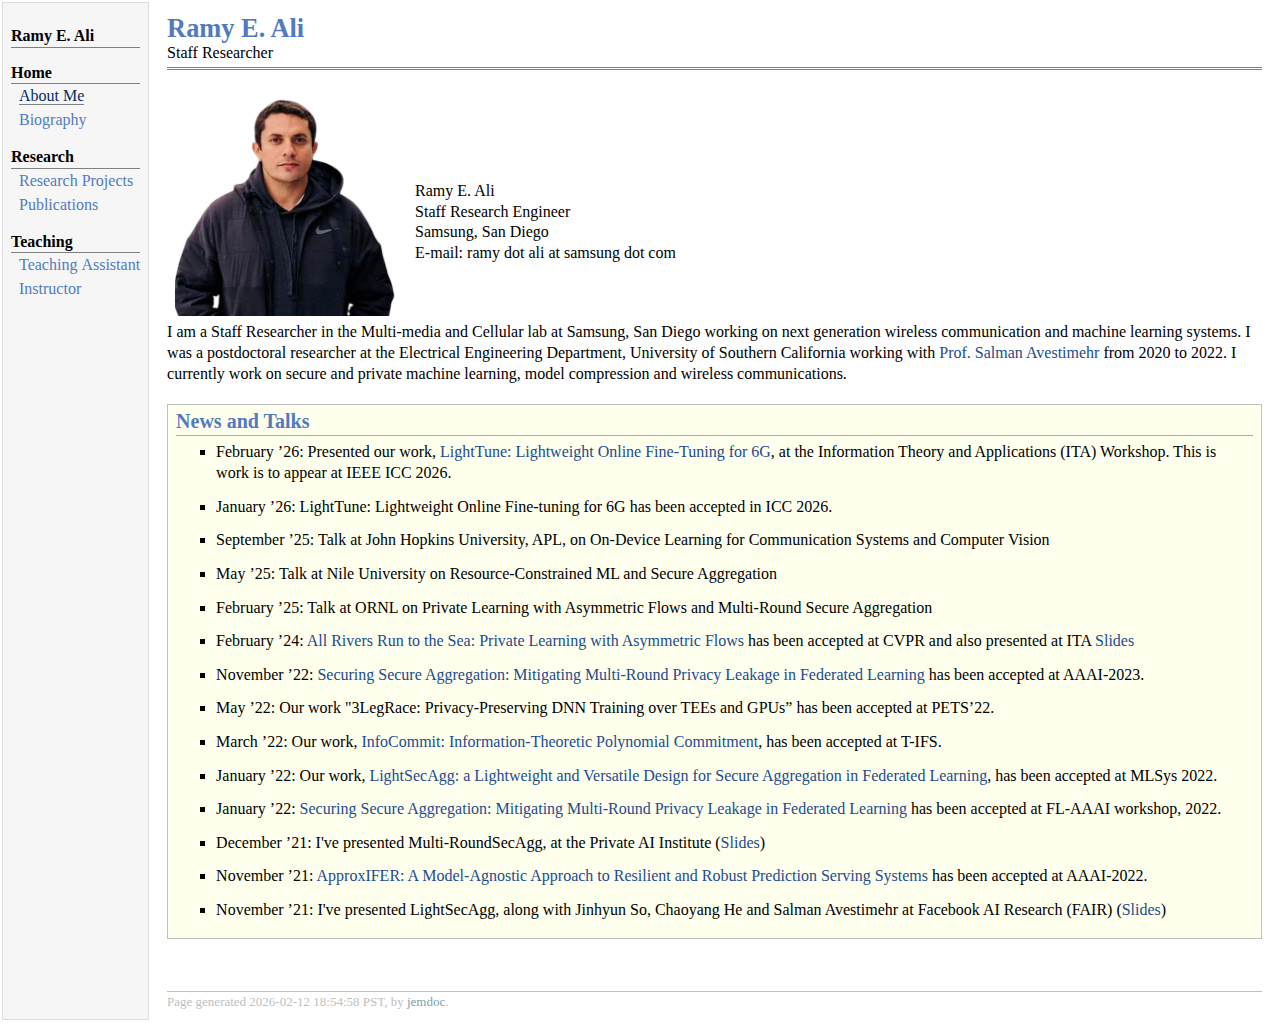
<file: index.html>
<!DOCTYPE html PUBLIC "-//W3C//DTD XHTML 1.1//EN"
  "http://www.w3.org/TR/xhtml11/DTD/xhtml11.dtd">
<html xmlns="http://www.w3.org/1999/xhtml" xml:lang="en">
<head>
<meta name="generator" content="jemdoc, see http://jemdoc.jaboc.net/" />
<meta http-equiv="Content-Type" content="text/html;charset=utf-8" />
<link rel="stylesheet" href="jemdoc.css" type="text/css" />
<title>Ramy E. Ali</title>
</head>
<body>
<table summary="Table for page layout." id="tlayout">
<tr valign="top">
<td id="layout-menu">
<div class="menu-category">Ramy E. Ali</div>
<div class="menu-category">Home</div>
<div class="menu-item"><a href="index.html" class="current">About&nbsp;Me</a></div>
<div class="menu-item"><a href="biography.html">Biography</a></div>
<div class="menu-category">Research</div>
<div class="menu-item"><a href="research.html">Research&nbsp;Projects</a></div>
<div class="menu-item"><a href="publications.html">Publications</a></div>
<div class="menu-category">Teaching</div>
<div class="menu-item"><a href="teaching.html">Teaching&nbsp;Assistant</a></div>
<div class="menu-item"><a href="instructor.html">Instructor</a></div>
</td>
<td id="layout-content">
<div id="toptitle">
<h1>Ramy E. Ali</h1>
<div id="subtitle">Staff Researcher</div>
</div>
<table class="imgtable"><tr><td>
<img src="home_photo.png" alt="alt text" width="220px" height="220px" />&nbsp;</td>
<td align="left"><p><br />
<br />
Ramy E. Ali <br />
Staff Research Engineer <br />
Samsung, San Diego <br />
E-mail: ramy dot ali at samsung dot com</p>
</td></tr></table>
<p>I am a Staff Researcher in the Multi-media and Cellular lab at Samsung, San Diego working on next generation wireless communication and machine learning systems. I was a postdoctoral researcher at the Electrical Engineering Department, University of Southern California working with <a href="https://www.avestimehr.com/">Prof. Salman Avestimehr</a> from 2020 to 2022. 
I currently work on secure and private machine learning, model compression and wireless communications.</p>
<div class="infoblock">
<div class="blockcontent">
<h2>News and Talks</h2>
<ul>
<li><p>February &rsquo;26: Presented our work, <a href="https://ramy-e-ali.github.io/LightTune-Ramy-ITA26.pdf">LightTune: Lightweight Online Fine-Tuning for 6G</a>, at the Information Theory and Applications (ITA) Workshop. This is work is to appear at IEEE ICC 2026.  </p>
</li>
</ul>
<ul>
<li><p>January &rsquo;26: LightTune: Lightweight Online Fine-tuning for 6G has been accepted in ICC 2026.</p>
</li>
</ul>
<ul>
<li><p>September &rsquo;25: Talk at John Hopkins University, APL, on On-Device Learning for Communication Systems and Computer Vision </p>
</li>
</ul>
<ul>
<li><p>May &rsquo;25: Talk at Nile University on Resource-Constrained ML and Secure Aggregation</p>
</li>
</ul>
<ul>
<li><p>February &rsquo;25: Talk at ORNL on Private Learning with Asymmetric Flows and Multi-Round Secure Aggregation</p>
</li>
</ul>
<ul>
<li><p>February &rsquo;24: <a href="https://arxiv.org/pdf/2312.05264.pdf">All Rivers Run to the Sea: Private Learning with Asymmetric Flows</a> has been accepted at CVPR and also presented at ITA <a href="https://ramy-e-ali.github.io/Delta.pdf">Slides</a></p>
</li>
</ul>
<ul>
<li><p>November &rsquo;22: <a href="https://arxiv.org/pdf/2106.03328.pdf">Securing Secure Aggregation: Mitigating Multi-Round Privacy Leakage in Federated Learning</a> has been accepted at AAAI-2023. </p>
</li>
</ul>
<ul>
<li><p>May &rsquo;22: Our work "3LegRace: Privacy-Preserving DNN Training over TEEs and GPUs” has been accepted at PETS&rsquo;22.</p>
</li>
</ul>
<ul>
<li><p>March &rsquo;22: Our work, <a href="https://arxiv.org/pdf/2002.00559.pdf">InfoCommit: Information-Theoretic Polynomial Commitment</a>, has been accepted at T-IFS.</p>
</li>
</ul>
<ul>
<li><p>January &rsquo;22: Our work, <a href="https://arxiv.org/pdf/2109.14236.pdf">LightSecAgg: a Lightweight and Versatile Design for Secure Aggregation in Federated Learning</a>, has been accepted at MLSys 2022.</p>
</li>
</ul>
<ul>
<li><p>January &rsquo;22: <a href="https://arxiv.org/pdf/2106.03328.pdf">Securing Secure Aggregation: Mitigating Multi-Round Privacy Leakage in Federated Learning</a> has been accepted at FL-AAAI workshop, 2022. </p>
</li>
</ul>
<ul>
<li><p>December &rsquo;21: I've presented Multi-RoundSecAgg, at the Private AI Institute (<a href="https://ramy-e-ali.github.io/Multi-RoundSecAgg.pdf">Slides</a>)</p>
</li>
</ul>
<ul>
<li><p>November &rsquo;21: <a href="https://arxiv.org/pdf/2109.09868.pdf">ApproxIFER: A Model-Agnostic Approach to
Resilient and Robust Prediction Serving Systems</a> has been accepted at AAAI-2022.</p>
</li>
</ul>
<ul>
<li><p>November &rsquo;21: I've presented LightSecAgg, along with Jinhyun So, Chaoyang He and Salman Avestimehr at Facebook AI Research (FAIR) (<a href="https://ramy-e-ali.github.io/LightSecAgg.pdf">Slides</a>)</p>
</li>
</ul>
</div></div>
<div id="footer">
<div id="footer-text">
Page generated 2026-02-12 18:54:58 PST, by <a href="http://jemdoc.jaboc.net/">jemdoc</a>.
</div>
</div>
</td>
</tr>
</table>
</body>
</html>
</file>
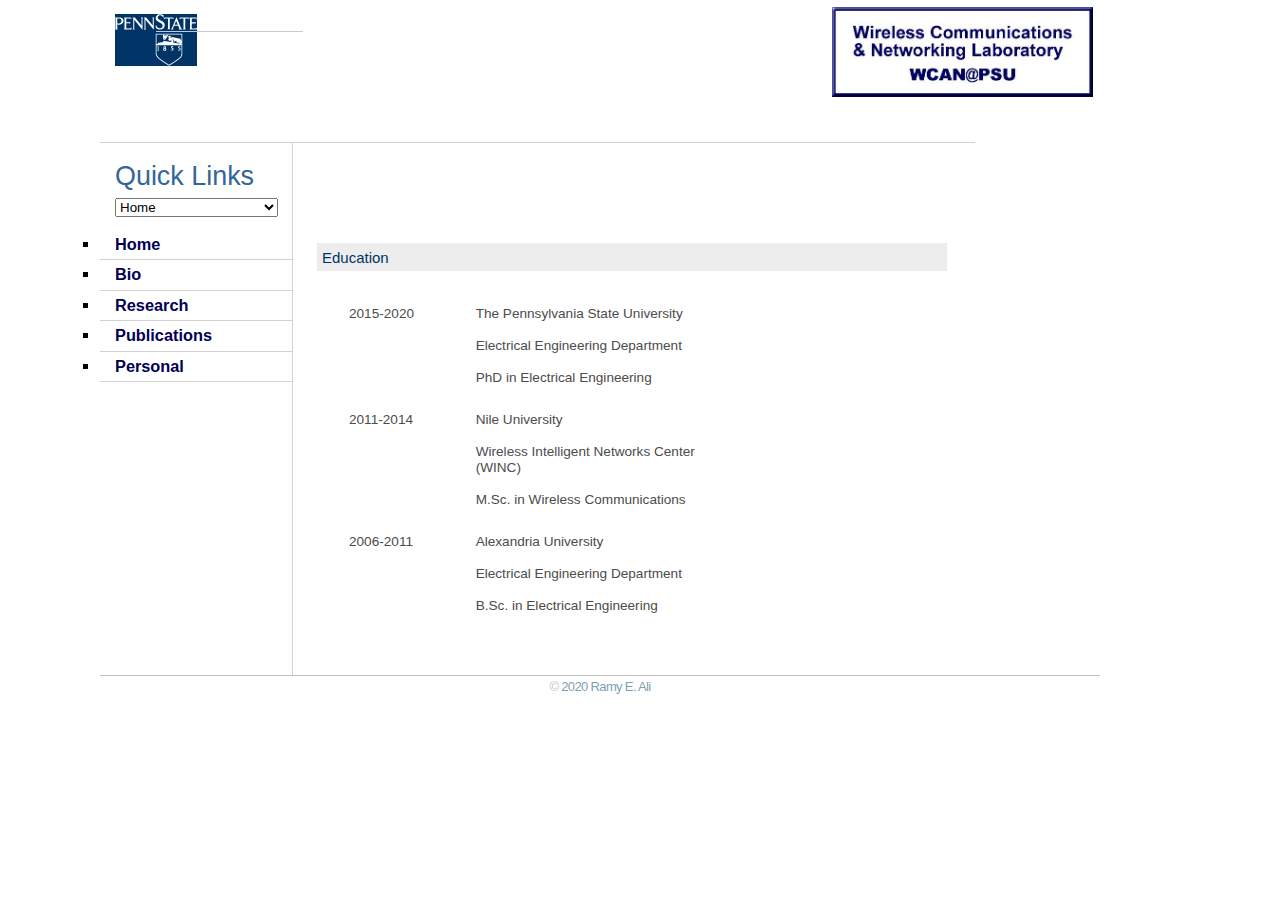
<file: bio.html>
<!DOCTYPE html PUBLIC "-//W3C//DTD XHTML 1.0 Transitional//EN" "http://www.w3.org/TR/xhtml1/DTD/xhtml1-transitional.dtd">
<html xmlns="http://www.w3.org/1999/xhtml">
<head>
<meta http-equiv="Content-Type" content="text/html; charset=iso-8859-1" />
<title>Ramy E. Ali</title>
<link href="styles/reset.css" rel="stylesheet" type="text/css" />
<link href="styles/generic.css" rel="stylesheet" type="text/css" />
<link href="styles/electrical.css" rel="stylesheet" type="text/css" />
<link rel="shortcut icon" href="http://www.psu.edu/images/psuicon.png" /> 

</head>

<body id="electrical" class="full">

<div id="wrap">


<!-- MASTHEAD STARTS HERE -->
<div id="masthead">

	<a href="http://www.psu.edu" target="_blank"><img id="logo" src="images/psu_logo.gif" width="82" height="52"
	alt="Penn State University"/></a>
	<div id="search2">
	<img src="images/wcan_logo.jpg" height="90px" style="padding:7px;" />
    	<div>
			<br class="clear" /> <!-- necesssary to force background color to bottom of div -->
		</div>
	</div> <!-- search -->
	
	<div id="department" class="tagline">
		<h1 class="prefixDepartment"></h1>
		<h1 class="whichDepartment1">Ramy E. Ali</h1>
		<a href="http://wcan.ee.psu.edu/"><p><span style="color:white">Penn State</span></p></a></div> <!-- department -->

	<br class="clear" />
	</div> <!-- masthead -->



<!-- CONTENT STARTS HERE -->
<div id="content">

	<!-- HORIZONTAL NAV BAR STARTS HERE -->
	<div id="primaryNavigation">
		<br class="clear" />  <!-- necessary to force background color to show -->
	</div> <!-- primaryNavigation -->

	<!-- BODY STARTS HERE -->
	<div id="body">
    
    		<!-- FIRST COLUMN STARTS HERE -->
		<div id="firstColumn">
			<div id="formNavigation">
				<h1>Quick Links</h1>
				<form name="AutoListBox">
					<select name="ListBoxURL" size="1" language="javascript" onchange="gotoLink(this.form);">
						<option value="index.html">Home</option>
						<option value="http://www.psu.edu">The Pennsylvania State University</option>
						<option value="http://www.ee.psu.edu">Penn State Electrical Engineering</option>
                        </select>
					<script language="JavaScript">
<!--
function gotoLink(form) {
   var OptionIndex=form.ListBoxURL.selectedIndex;
  parent.location = form.ListBoxURL.options[OptionIndex].value;}
//-->
</script>
			</form>
		</div> <!-- formNavigation -->
			<div id="secondaryNavigation">
				<ul> 
					<li><a href="index.html">Home</a></li>
					<li><a href="bio.html">Bio</a></li>
					<li><a href="research.html">Research</a></li>
					<li><a href="publications.html">Publications</a></li>					
					<li><a href="personal.html">Personal</a></li>
				</ul>
			</div> <!-- secondaryNavigation -->		
	</div> <!-- firstColumn -->

		<!-- SECOND COLUMN STARTS HERE -->
	<div id="wideColumn">

		<div id="blurb">
		<h1>Bio</h1>
			<br class="clear" />
		</div> 


		<div id="copy" style="padding:20px; width:630px">

		<h1>Education</h1>
		
		<div id="copy" style="padding:20px">
		<table width=60%>
					
   		<tr>
       	<td width="30%"><p>2015-2020</p></td>
      	<td width="70%" style="padding:5px">
		<p>The Pennsylvania State University</p>
		<p>Electrical Engineering Department</p>
		<p>PhD in Electrical Engineering </p>

		</td>
		</tr>
		
      	<tr>
		<td width="30%"><p>2011-2014</p></td>
      	<td width="70%" style="padding:5px">
		<p>Nile University</p>
		<p>Wireless Intelligent Networks Center (WINC)</p>
		<p>M.Sc. in Wireless Communications </p>
		</td>
     	</tr>
     	
     	<tr>
		<td width="30%"><p>2006-2011</p></td>
      	<td width="70%" style="padding:5px">
		<p>Alexandria University</p>
		<p>Electrical Engineering Department</p>
		<p>B.Sc. in Electrical Engineering </p>
		</td>
     	</tr>

		</table>
		</div>

	
				
		
		</div> <!-- copy -->
	</div> <!-- wideColumn -->

	</div> <!-- body -->

</div> <!-- content -->

<!-- FOOTER STARTS HERE -->
<div id="footer">
	<ul>
		<li>&copy; <a href="https://ramy-e-ali.github.io/" target="_blank">2020 Ramy E. Ali</a></li>
	</ul>		
</div> <!-- footer -->

</div> <!-- wrap -->

</body>

</html>
</file>
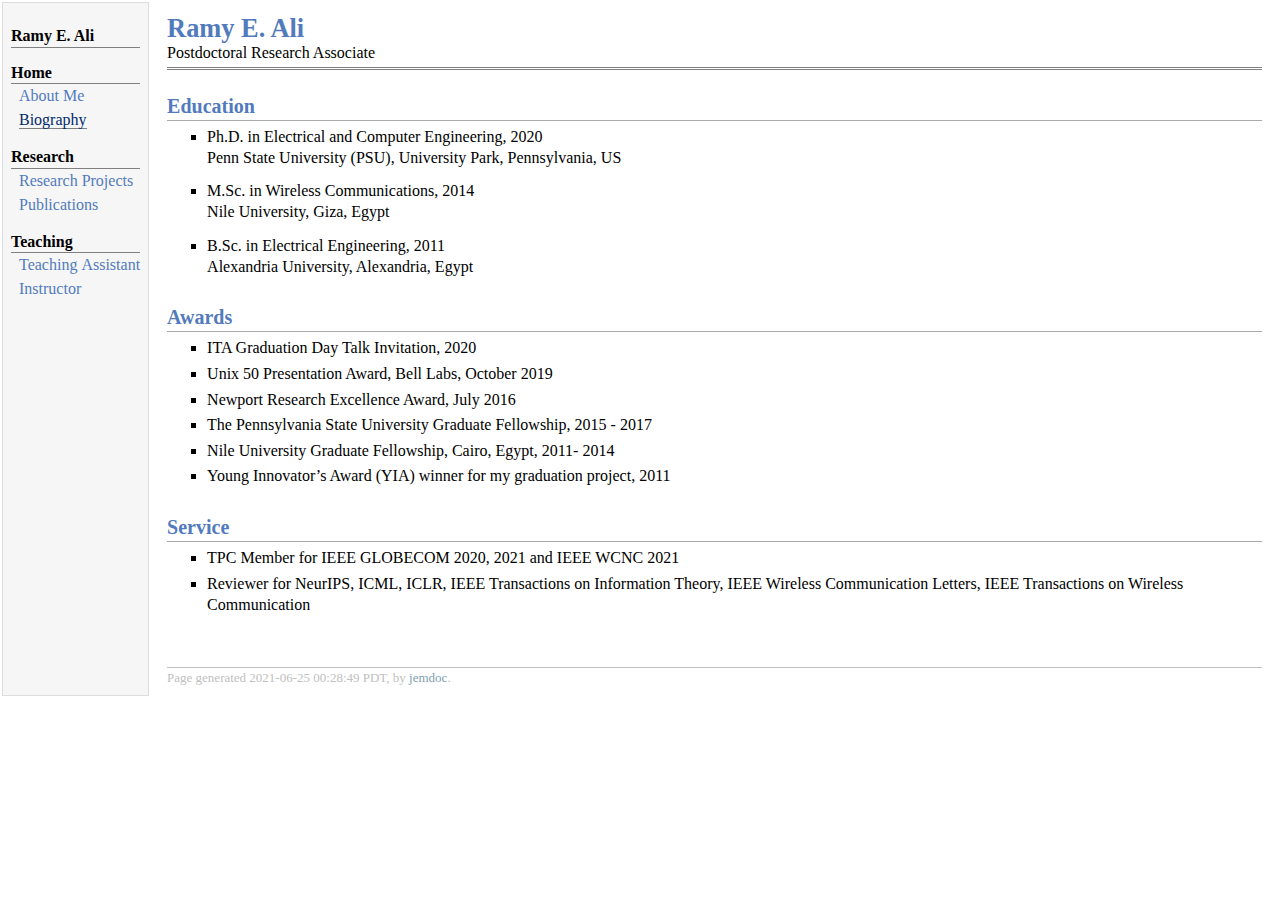
<file: biography.html>
<!DOCTYPE html PUBLIC "-//W3C//DTD XHTML 1.1//EN"
  "http://www.w3.org/TR/xhtml11/DTD/xhtml11.dtd">
<html xmlns="http://www.w3.org/1999/xhtml" xml:lang="en">
<head>
<meta name="generator" content="jemdoc, see http://jemdoc.jaboc.net/" />
<meta http-equiv="Content-Type" content="text/html;charset=utf-8" />
<link rel="stylesheet" href="jemdoc.css" type="text/css" />
<title>Ramy E. Ali</title>
</head>
<body>
<table summary="Table for page layout." id="tlayout">
<tr valign="top">
<td id="layout-menu">
<div class="menu-category">Ramy E. Ali</div>
<div class="menu-category">Home</div>
<div class="menu-item"><a href="index.html">About&nbsp;Me</a></div>
<div class="menu-item"><a href="biography.html" class="current">Biography</a></div>
<div class="menu-category">Research</div>
<div class="menu-item"><a href="research.html">Research&nbsp;Projects</a></div>
<div class="menu-item"><a href="publications.html">Publications</a></div>
<div class="menu-category">Teaching</div>
<div class="menu-item"><a href="teaching.html">Teaching&nbsp;Assistant</a></div>
<div class="menu-item"><a href="instructor.html">Instructor</a></div>
</td>
<td id="layout-content">
<div id="toptitle">
<h1>Ramy E. Ali</h1>
<div id="subtitle">Postdoctoral Research Associate</div>
</div>
<h2>Education</h2>
<ul>
<li><p>Ph.D. in Electrical and Computer Engineering, 2020 <br /> Penn State University (PSU), University Park, Pennsylvania, US</p>
</li>
</ul>
<ul>
<li><p>M.Sc. in Wireless Communications, 2014 <br /> Nile University, Giza, Egypt</p>
</li>
</ul>
<ul>
<li><p>B.Sc. in Electrical Engineering, 2011 <br /> Alexandria University, Alexandria, Egypt</p>
</li>
</ul>
<h2>Awards</h2>
<ul>
<li><p>ITA Graduation Day Talk Invitation, 2020</p>
</li>
<li><p>Unix 50 Presentation Award, Bell Labs, October 2019 </p>
</li>
<li><p>Newport Research Excellence Award, July 2016</p>
</li>
<li><p>The Pennsylvania State University Graduate Fellowship, 2015 - 2017</p>
</li>
<li><p>Nile University Graduate Fellowship, Cairo, Egypt, 2011- 2014</p>
</li>
<li><p>Young Innovator’s Award (YIA) winner for my graduation project, 2011</p>
</li>
</ul>
<h2>Service</h2>
<ul>
<li><p>TPC Member for IEEE GLOBECOM 2020, 2021 and IEEE WCNC 2021</p>
</li>
<li><p>Reviewer for NeurIPS, ICML, ICLR, IEEE Transactions on Information Theory, IEEE Wireless Communication Letters, IEEE Transactions on Wireless Communication</p>
</li>
</ul>
<div id="footer">
<div id="footer-text">
Page generated 2021-06-25 00:28:49 PDT, by <a href="http://jemdoc.jaboc.net/">jemdoc</a>.
</div>
</div>
</td>
</tr>
</table>
</body>
</html>
</file>
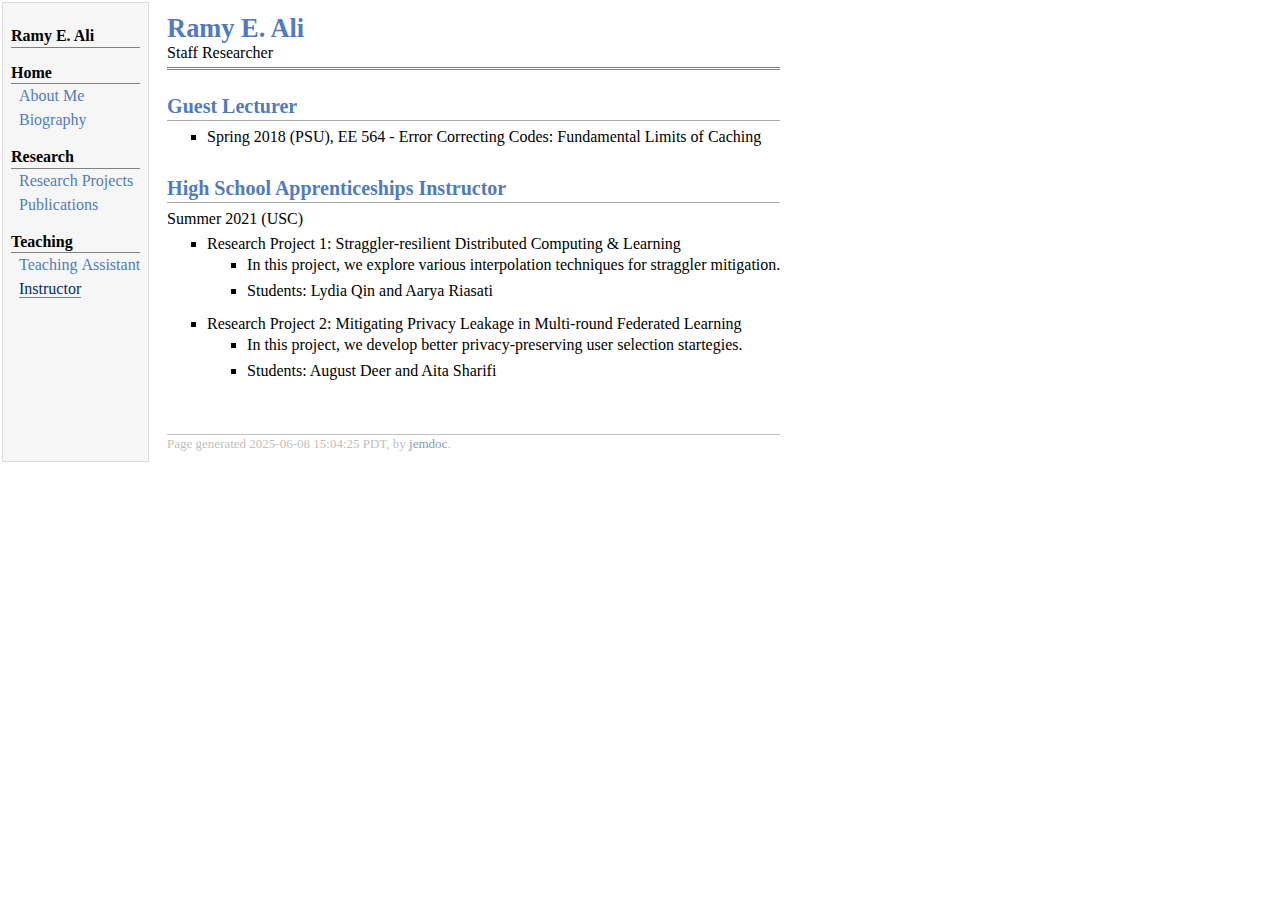
<file: instructor.html>
<!DOCTYPE html PUBLIC "-//W3C//DTD XHTML 1.1//EN"
  "http://www.w3.org/TR/xhtml11/DTD/xhtml11.dtd">
<html xmlns="http://www.w3.org/1999/xhtml" xml:lang="en">
<head>
<meta name="generator" content="jemdoc, see http://jemdoc.jaboc.net/" />
<meta http-equiv="Content-Type" content="text/html;charset=utf-8" />
<link rel="stylesheet" href="jemdoc.css" type="text/css" />
<title>Ramy E. Ali</title>
</head>
<body>
<table summary="Table for page layout." id="tlayout">
<tr valign="top">
<td id="layout-menu">
<div class="menu-category">Ramy E. Ali</div>
<div class="menu-category">Home</div>
<div class="menu-item"><a href="index.html">About&nbsp;Me</a></div>
<div class="menu-item"><a href="biography.html">Biography</a></div>
<div class="menu-category">Research</div>
<div class="menu-item"><a href="research.html">Research&nbsp;Projects</a></div>
<div class="menu-item"><a href="publications.html">Publications</a></div>
<div class="menu-category">Teaching</div>
<div class="menu-item"><a href="teaching.html">Teaching&nbsp;Assistant</a></div>
<div class="menu-item"><a href="instructor.html" class="current">Instructor</a></div>
</td>
<td id="layout-content">
<div id="toptitle">
<h1>Ramy E. Ali</h1>
<div id="subtitle">Staff Researcher </div>
</div>
<h2>Guest Lecturer</h2>
<ul>
<li><p>Spring 2018 (PSU), EE 564 - Error Correcting Codes: Fundamental Limits of Caching</p>
</li>
</ul>
<h2>High School Apprenticeships Instructor</h2>
<p>Summer 2021 (USC)</p>
<ul>
<li><p>Research Project 1: Straggler-resilient Distributed Computing &amp; Learning <br /></p>
<ul>
<li><p>In this project, we explore various interpolation techniques for straggler mitigation. </p>
</li>
<li><p>Students: Lydia Qin and Aarya Riasati</p>
</li></ul>
</li>
<li><p>Research Project 2: Mitigating Privacy Leakage in Multi-round Federated Learning</p>
<ul>
<li><p>In this project, we develop better privacy-preserving user selection startegies. </p>
</li>
<li><p>Students: August Deer and  Aita Sharifi </p>
</li>
</ul>

</li>
</ul>
<div id="footer">
<div id="footer-text">
Page generated 2025-06-08 15:04:25 PDT, by <a href="http://jemdoc.jaboc.net/">jemdoc</a>.
</div>
</div>
</td>
</tr>
</table>
</body>
</html>
</file>
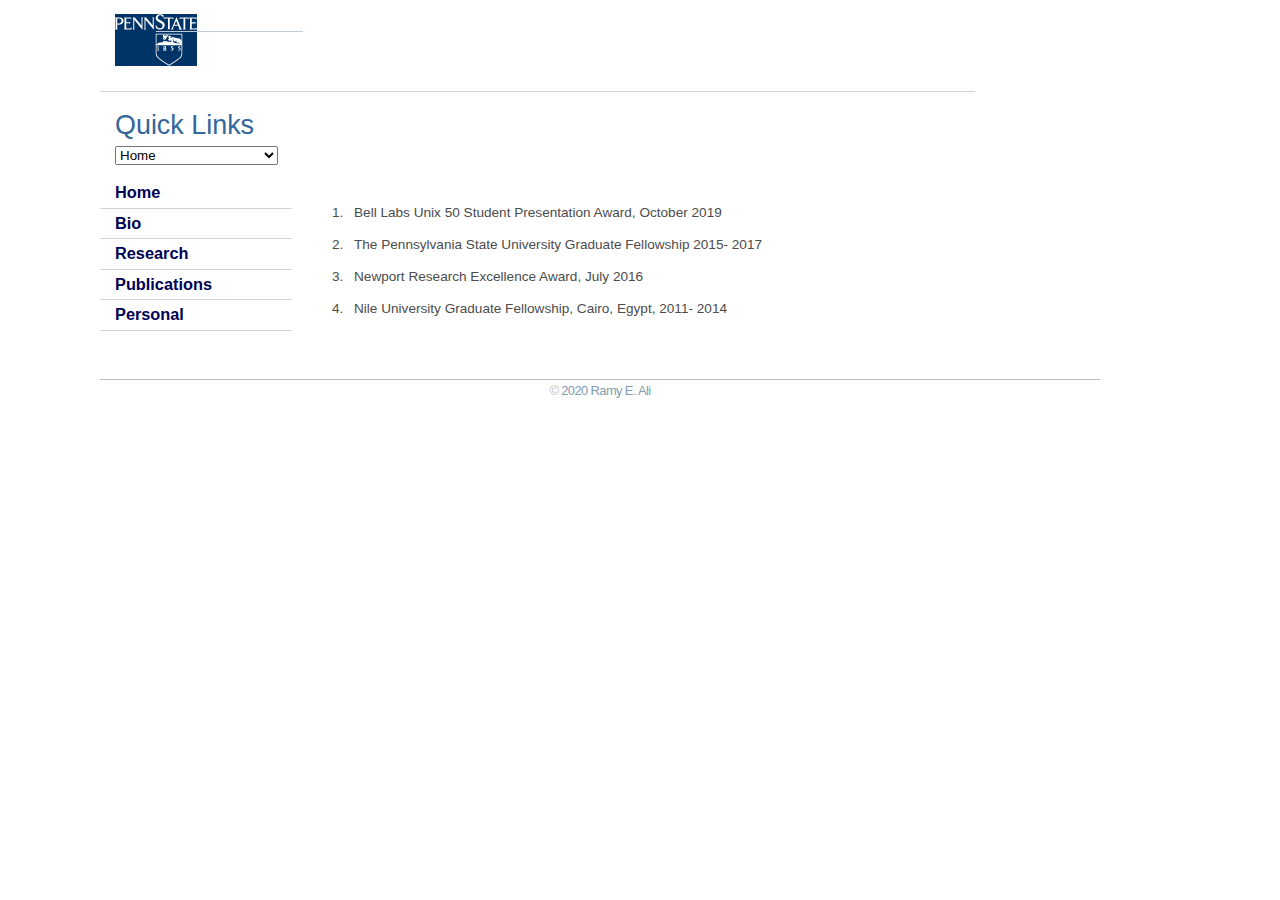
<file: personal.html>
<!DOCTYPE html PUBLIC "-//W3C//DTD XHTML 1.0 Transitional//EN" "http://www.w3.org/TR/xhtml1/DTD/xhtml1-transitional.dtd">
<html xmlns="http://www.w3.org/1999/xhtml">
<head>
<meta http-equiv="Content-Type" content="text/html; charset=iso-8859-1" />
<title>Ramy E. Ali</title>
<link href="styles/reset.css" rel="stylesheet" type="text/css" />
<link href="styles/generic.css" rel="stylesheet" type="text/css" />
<link href="styles/electrical.css" rel="stylesheet" type="text/css" />
<link rel="shortcut icon" href="http://www.psu.edu/images/psuicon.png" /> 

</head>

<script type="text/javascript">

  var _gaq = _gaq || [];
  _gaq.push(['_setAccount', 'UA-29007850-1']);
  _gaq.push(['_trackPageview']);

  (function() {
    var ga = document.createElement('script'); ga.type = 'text/javascript'; ga.async = true;
    ga.src = ('https:' == document.location.protocol ? 'https://ssl' : 'http://www') + '.google-analytics.com/ga.js';
    var s = document.getElementsByTagName('script')[0]; s.parentNode.insertBefore(ga, s);
  })();

</script>

<body id="electrical" class="full">

<div id="wrap">


<!-- MASTHEAD STARTS HERE -->
<div id="masthead">

	<a href="http://www.psu.edu" target="_blank"><img id="logo" src="images/psu_logo.gif" width="82" height="52"
	alt="Penn State University"/></a>
	<div id="search2">
    	<div>
			<br class="clear" /> <!-- necesssary to force background color to bottom of div -->
		</div>
	</div> <!-- search -->
	
	<div id="department" class="tagline">
		<h1 class="prefixDepartment"></h1>
		<h1 class="whichDepartment1">Ramy E. Ali</h1>

	<br class="clear" />
	</div> <!-- masthead -->



<!-- CONTENT STARTS HERE -->
<div id="content">

	<!-- HORIZONTAL NAV BAR STARTS HERE -->
	<div id="primaryNavigation">
		<br class="clear" />  <!-- necessary to force background color to show -->
	</div> <!-- primaryNavigation -->

	<!-- BODY STARTS HERE -->
	<div id="body">
    
    		<!-- FIRST COLUMN STARTS HERE -->
		<div id="firstColumn">
			<div id="formNavigation">
				<h1>Quick Links</h1>
				<form name="AutoListBox">
					<select name="ListBoxURL" size="1" language="javascript" onchange="gotoLink(this.form);">
						<option value="index.html">Home</option>
						<option value="http://www.psu.edu">The Pennsylvania State University</option>
						<option value="http://www.ee.psu.edu">Penn State Electrical Engineering</option>
                        </select>
					<script language="JavaScript">
<!--
function gotoLink(form) {
   var OptionIndex=form.ListBoxURL.selectedIndex;
  parent.location = form.ListBoxURL.options[OptionIndex].value;}
//-->
</script>
			</form>
		</div> <!-- formNavigation -->
			<div id="secondaryNavigation">
				<ul> 
					<li><a href="index.html">Home</a></li>
					<li><a href="bio.html">Bio</a></li>
					<li><a href="research.html">Research</a></li>
					<li><a href="publications.html">Publications</a></li>					
					<li><a href="personal.html">Personal</a></li>
				</ul>
			</div> <!-- secondaryNavigation -->		
	</div> <!-- firstColumn -->

		<!-- SECOND COLUMN STARTS HERE -->
	<div id="wideColumn">

		<div id="blurb">
		<h1>Personal</h1>
		</div>
		
		<div id="copy" style="padding:20px; width:630px">
  Awards		
  <ol> <!-- Means Ordered List -->

  <li> <!-- Means List Item -->
   <p> Bell Labs Unix 50 Student Presentation Award, October 2019
  </li>
  
  <li> <!-- Means List Item -->
   <p> The Pennsylvania State University Graduate Fellowship 2015- 2017

  </li>
  
  <li> <!-- Means List Item -->
   <p> Newport Research Excellence Award, July 2016
  </li>
  
  <li> <!-- Means List Item -->
   <p> Nile University Graduate Fellowship, Cairo, Egypt, 2011- 2014
  </li>
  
 
  </ol>

		
		</div>
		
	</div> <!-- wideColumn -->

	</div> <!-- body -->

</div> <!-- content -->

<!-- FOOTER STARTS HERE -->
<div id="footer">
	<ul>
		<li>&copy; <a href="https://ramy-e-ali.github.io/" target="_blank">2020 Ramy E. Ali</a></li>
	</ul>		
</div> <!-- footer -->

</div> <!-- wrap -->

</body>

</html>
</file>
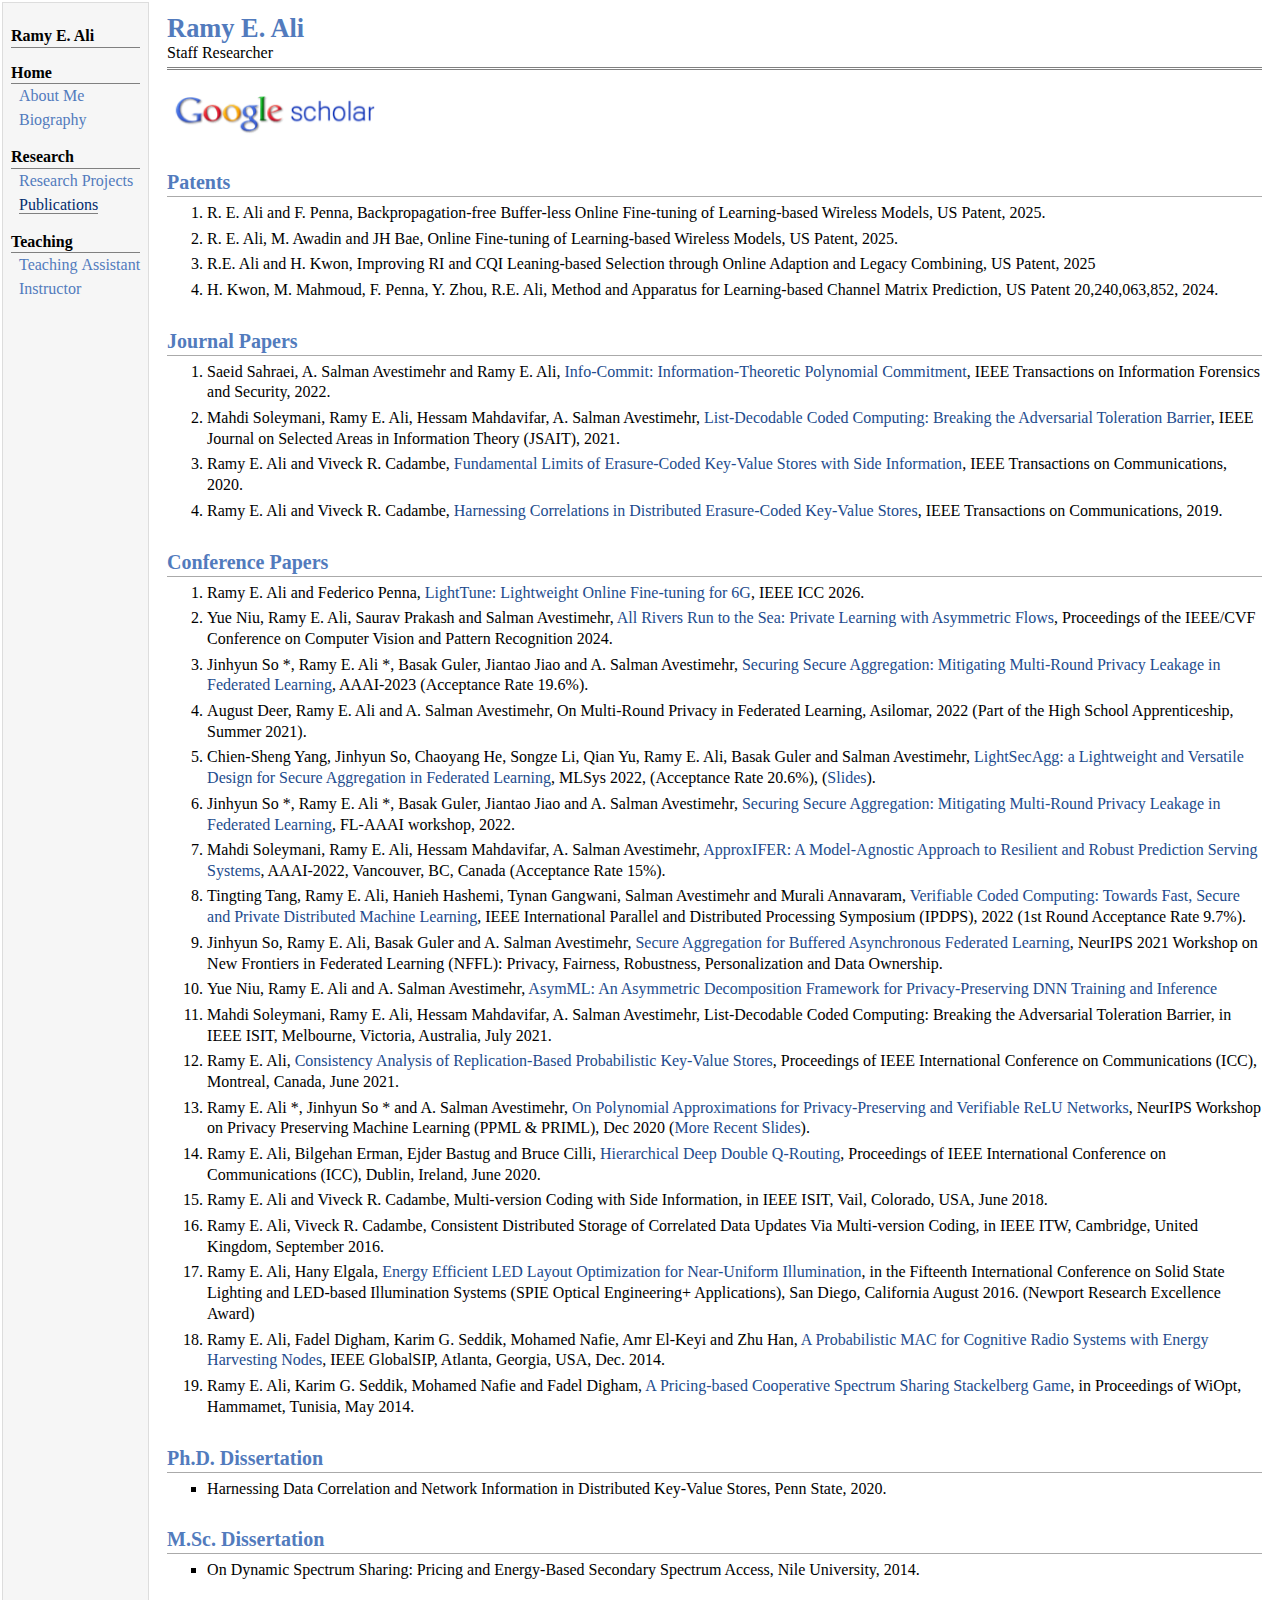
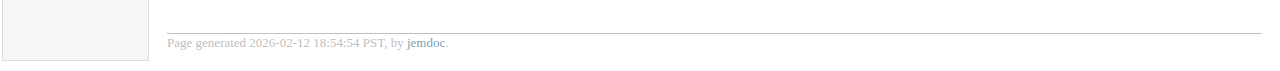
<file: publications.html>
<!DOCTYPE html PUBLIC "-//W3C//DTD XHTML 1.1//EN"
  "http://www.w3.org/TR/xhtml11/DTD/xhtml11.dtd">
<html xmlns="http://www.w3.org/1999/xhtml" xml:lang="en">
<head>
<meta name="generator" content="jemdoc, see http://jemdoc.jaboc.net/" />
<meta http-equiv="Content-Type" content="text/html;charset=utf-8" />
<link rel="stylesheet" href="jemdoc.css" type="text/css" />
<title>Ramy E. Ali</title>
</head>
<body>
<table summary="Table for page layout." id="tlayout">
<tr valign="top">
<td id="layout-menu">
<div class="menu-category">Ramy E. Ali</div>
<div class="menu-category">Home</div>
<div class="menu-item"><a href="index.html">About&nbsp;Me</a></div>
<div class="menu-item"><a href="biography.html">Biography</a></div>
<div class="menu-category">Research</div>
<div class="menu-item"><a href="research.html">Research&nbsp;Projects</a></div>
<div class="menu-item"><a href="publications.html" class="current">Publications</a></div>
<div class="menu-category">Teaching</div>
<div class="menu-item"><a href="teaching.html">Teaching&nbsp;Assistant</a></div>
<div class="menu-item"><a href="instructor.html">Instructor</a></div>
</td>
<td id="layout-content">
<div id="toptitle">
<h1>Ramy E. Ali</h1>
<div id="subtitle">Staff Researcher </div>
</div>
<table class="imgtable"><tr><td>
<a href="https://scholar.google.com/citations?user=FLJ86DwAAAAJ&amp;hl=en"><img src="google-scholar.png" alt="alt text" width="200px" height="40px" /></a>&nbsp;</td>
<td align="left"></td></tr></table>
<h2>Patents</h2>
<ol>
<li><p>R. E. Ali and F. Penna,  Backpropagation-free Buffer-less Online Fine-tuning of Learning-based Wireless Models, US Patent, 2025.</p>
</li>
<li><p>R. E. Ali, M. Awadin and JH Bae, Online Fine-tuning of Learning-based Wireless Models, US Patent, 2025. </p>
</li>
<li><p>R.E. Ali and H. Kwon, Improving RI and CQI Leaning-based Selection through Online Adaption and Legacy Combining, US Patent, 2025</p>
</li>
<li><p>H. Kwon, M. Mahmoud, F. Penna, Y. Zhou, R.E. Ali, Method and Apparatus for Learning-based Channel Matrix Prediction, US Patent 20,240,063,852, 2024.</p>
</li>
</ol>
<h2>Journal Papers</h2>
<ol>
<li><p>Saeid Sahraei, A. Salman Avestimehr and Ramy E. Ali, <a href="https://arxiv.org/pdf/2002.00559.pdf">Info-Commit: Information-Theoretic Polynomial Commitment</a>,
IEEE Transactions on Information Forensics and Security, 2022.</p>
</li>
<li><p>Mahdi Soleymani, Ramy E. Ali, Hessam Mahdavifar, A. Salman Avestimehr, <a href="https://arxiv.org/pdf/2101.11653.pdf">List-Decodable Coded Computing: Breaking the Adversarial Toleration Barrier</a>,
IEEE Journal on Selected Areas in Information Theory (JSAIT), 2021.</p>
</li>
<li><p>Ramy E. Ali and Viveck R. Cadambe, <a href="https://ieeexplore.ieee.org/abstract/document/9039569">Fundamental Limits of Erasure-Coded Key-Value Stores with Side Information</a>, IEEE Transactions on Communications, 2020.</p>
</li>
<li><p>Ramy E. Ali and Viveck R. Cadambe, <a href="https://ieeexplore.ieee.org/document/8737969">Harnessing Correlations in Distributed Erasure-Coded Key-Value Stores</a>, IEEE Transactions on Communications, 2019.</p>
</li>
</ol>
<h2>Conference Papers</h2>
<ol>
<li><p>Ramy E. Ali and Federico Penna, <a href="https://ramy-e-ali.github.io/LightTune-Ramy-ITA26.pdf">LightTune: Lightweight Online Fine-tuning for 6G</a>, IEEE ICC 2026.  </p>
</li>
<li><p>Yue Niu, Ramy E. Ali, Saurav Prakash and Salman Avestimehr, <a href="https://arxiv.org/pdf/2312.05264.pdf">All Rivers Run to the Sea: Private Learning with Asymmetric Flows</a>, Proceedings of the IEEE/CVF Conference on Computer Vision and Pattern Recognition 2024. </p>
</li>
<li><p>Jinhyun So *, Ramy E. Ali *, Basak Guler, Jiantao Jiao and A. Salman Avestimehr, <a href="https://arxiv.org/pdf/2106.03328.pdf">Securing Secure Aggregation: Mitigating Multi-Round Privacy Leakage in Federated Learning</a>, AAAI-2023 (Acceptance Rate 19.6%). </p>
</li>
<li><p>August Deer, Ramy E. Ali and A. Salman Avestimehr, On Multi-Round Privacy in Federated Learning, Asilomar, 2022 (Part of the High School Apprenticeship, Summer 2021). </p>
</li>
<li><p>Chien-Sheng Yang, Jinhyun So, Chaoyang He, Songze Li, Qian Yu, Ramy E. Ali, Basak Guler
and Salman Avestimehr, <a href="https://arxiv.org/pdf/2109.14236.pdf">LightSecAgg: a Lightweight and Versatile Design for Secure Aggregation in Federated Learning</a>, MLSys 2022, (Acceptance Rate 20.6%), (<a href="https://ramy-e-ali.github.io/LightSecAgg.pdf">Slides</a>). </p>
</li>
<li><p>Jinhyun So *, Ramy E. Ali *, Basak Guler, Jiantao Jiao and A. Salman Avestimehr, <a href="https://arxiv.org/pdf/2106.03328.pdf">Securing Secure Aggregation: Mitigating Multi-Round Privacy Leakage in Federated Learning</a>, FL-AAAI workshop, 2022. </p>
</li>
<li><p>Mahdi Soleymani, Ramy E. Ali, Hessam Mahdavifar, A. Salman Avestimehr, <a href="https://arxiv.org/pdf/2109.09868.pdf">ApproxIFER: A Model-Agnostic Approach to
Resilient and Robust Prediction Serving Systems</a>, AAAI-2022, Vancouver, BC, Canada (Acceptance Rate 15%).</p>
</li>
<li><p>Tingting Tang, Ramy E. Ali, Hanieh Hashemi, Tynan Gangwani, Salman Avestimehr and Murali Annavaram,
<a href="https://arxiv.org/pdf/2107.12958.pdf">Verifiable Coded Computing: Towards Fast, Secure and Private Distributed Machine Learning</a>,  IEEE International Parallel and Distributed Processing Symposium (IPDPS), 2022 (1st Round Acceptance Rate 9.7%).</p>
</li>
<li><p>Jinhyun So, Ramy E. Ali, Basak Guler and A. Salman Avestimehr, <a href="https://arxiv.org/pdf/2110.02177.pdf">Secure Aggregation for Buffered Asynchronous
Federated Learning</a>, NeurIPS 2021 Workshop on New Frontiers in Federated Learning (NFFL):
Privacy, Fairness, Robustness, Personalization and Data Ownership. </p>
</li>
<li><p>Yue Niu, Ramy E. Ali and A. Salman Avestimehr, <a href="https://arxiv.org/pdf/2110.01229.pdf">AsymML: An Asymmetric Decomposition Framework for Privacy-Preserving
DNN Training and Inference</a></p>
</li>
<li><p>Mahdi Soleymani, Ramy E. Ali, Hessam Mahdavifar, A. Salman Avestimehr, List-Decodable Coded Computing: Breaking the Adversarial Toleration Barrier, in IEEE ISIT, Melbourne, Victoria, Australia, July 2021.</p>
</li>
<li><p>Ramy E. Ali, <a href="https://arxiv.org/pdf/2002.06098.pdf">Consistency Analysis of Replication-Based Probabilistic Key-Value Stores</a>, Proceedings of IEEE International Conference on Communications (ICC), Montreal, Canada, June 2021.</p>
</li>
<li><p>Ramy E. Ali *, Jinhyun So * and A. Salman Avestimehr, <a href="https://arxiv.org/pdf/2011.05530.pdf">On Polynomial Approximations for Privacy-Preserving and Verifiable ReLU Networks</a>, NeurIPS Workshop on Privacy Preserving Machine Learning (PPML &amp; PRIML), Dec 2020 (<a href="https://ramy-e-ali.github.io/PPML20.pdf">More Recent Slides</a>). </p>
</li>
<li><p>Ramy E. Ali, Bilgehan Erman, Ejder Bastug and Bruce Cilli, <a href="https://arxiv.org/pdf/1910.04041.pdf">Hierarchical Deep Double Q-Routing</a>, Proceedings of IEEE International Conference on Communications (ICC), Dublin, Ireland, June 2020.</p>
</li>
<li><p>Ramy E. Ali and Viveck R. Cadambe, Multi-version Coding with Side Information, in IEEE ISIT, Vail, Colorado, USA, June 2018.</p>
</li>
<li><p>Ramy E. Ali, Viveck R. Cadambe, Consistent Distributed Storage of Correlated Data Updates Via Multi-version Coding, in IEEE ITW, Cambridge, United Kingdom, September 2016.</p>
</li>
<li><p>Ramy E. Ali, Hany Elgala, <a href="https://www.spiedigitallibrary.org/conference-proceedings-of-spie/9954/995406/Energy-efficient-LED-layout-optimization-for-near-uniform-illumination/10.1117/12.2235262.pdf?casa_token=IFg6QsrQlA4AAAAA:0P5eAB8PtX1IxIKFOw2o2TOBZZqu5xU6Pju47PYavotDX5gOAlqv9kFUltbSZUVglh-x905xcg">Energy Efficient LED Layout Optimization for Near-Uniform Illumination</a>, in the Fifteenth International Conference on Solid State Lighting and LED-based Illumination Systems (SPIE Optical Engineering+ Applications), San Diego, California August 2016. (Newport Research Excellence Award)</p>
</li>
<li><p>Ramy E. Ali, Fadel Digham, Karim G. Seddik, Mohamed Nafie, Amr El-Keyi and Zhu Han, <a href="https://arxiv.org/pdf/1408.2779.pdf">A Probabilistic MAC for Cognitive Radio Systems with Energy Harvesting Nodes</a>, IEEE GlobalSIP, Atlanta, Georgia, USA, Dec. 2014.</p>
</li>
<li><p>Ramy E. Ali, Karim G. Seddik, Mohamed Nafie and Fadel Digham, <a href="https://arxiv.org/pdf/1312.5555.pdf">A Pricing-based Cooperative Spectrum Sharing Stackelberg Game</a>, in Proceedings of WiOpt, Hammamet, Tunisia, May 2014.</p>
</li>
</ol>
<h2>Ph.D. Dissertation</h2>
<ul>
<li><p>Harnessing Data Correlation and Network Information in Distributed Key-Value Stores, Penn State, 2020.</p>
</li>
</ul>
<h2>M.Sc. Dissertation</h2>
<ul>
<li><p>On Dynamic Spectrum Sharing: Pricing and Energy-Based Secondary Spectrum Access, Nile University, 2014.</p>
</li>
</ul>
<div id="footer">
<div id="footer-text">
Page generated 2026-02-12 18:54:54 PST, by <a href="http://jemdoc.jaboc.net/">jemdoc</a>.
</div>
</div>
</td>
</tr>
</table>
</body>
</html>
</file>
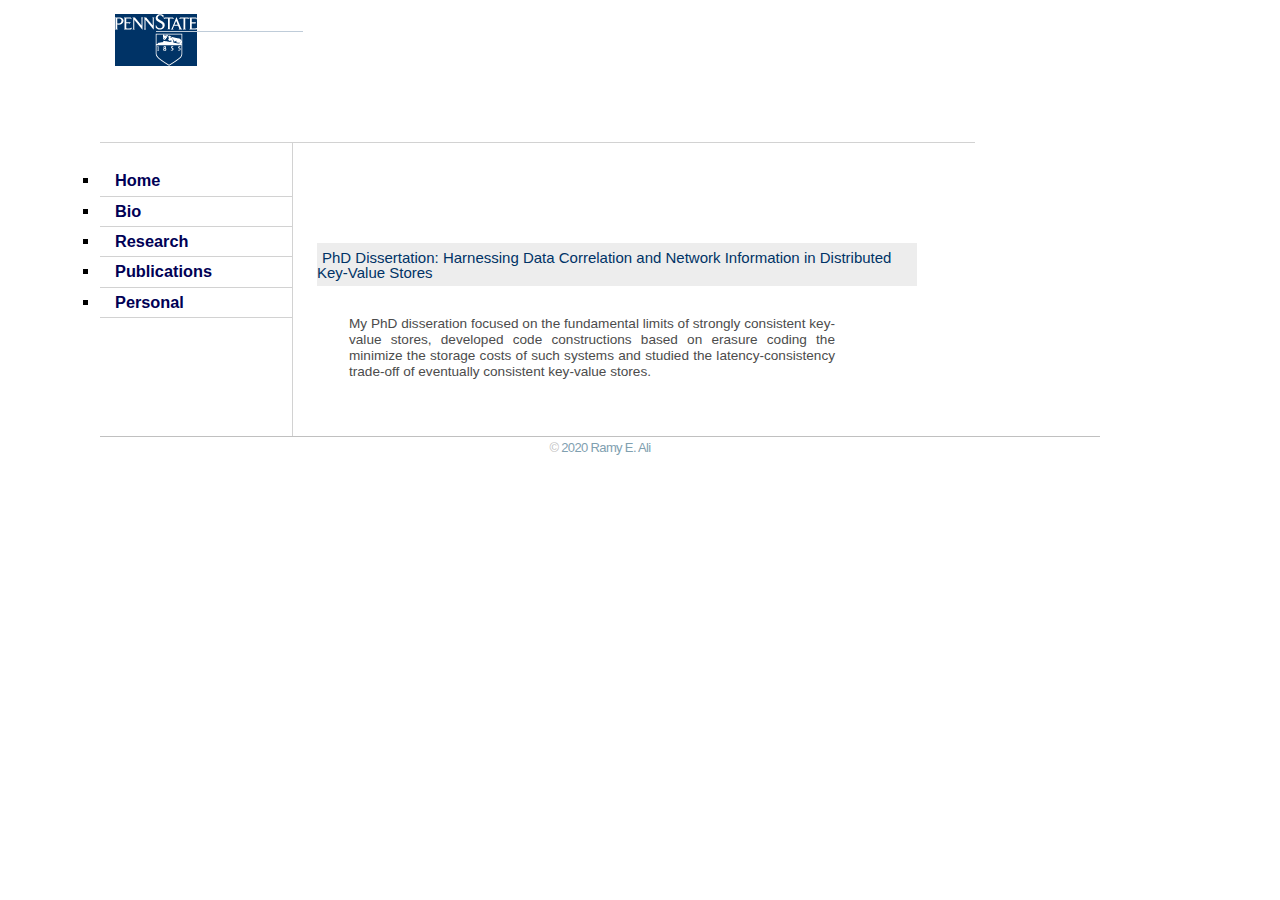
<file: research.html>
<!DOCTYPE html PUBLIC "-//W3C//DTD XHTML 1.0 Transitional//EN" "http://www.w3.org/TR/xhtml1/DTD/xhtml1-transitional.dtd">
<html xmlns="http://www.w3.org/1999/xhtml">
<head>
<meta http-equiv="Content-Type" content="text/html; charset=iso-8859-1" />
<title>Ramy E. Ali</title>
<link href="styles/reset.css" rel="stylesheet" type="text/css" />
<link href="styles/generic.css" rel="stylesheet" type="text/css" />
<link href="styles/electrical.css" rel="stylesheet" type="text/css" />
<link rel="shortcut icon" href="http://www.psu.edu/images/psuicon.png" /> 

</head>

<body id="electrical" class="full">

<div id="wrap">


<!-- MASTHEAD STARTS HERE -->
<div id="masthead">

	<a href="http://www.psu.edu" target="_blank"><img id="logo" src="images/psu_logo.gif" width="82" height="52"
	alt="Penn State University"/></a>
	<div id="search2">
    	<div>
			<br class="clear" /> <!-- necesssary to force background color to bottom of div -->
		</div>
	</div> <!-- search -->
	
	<div id="department" class="tagline">
		<h1 class="prefixDepartment"></h1>
		<h1 class="whichDepartment1">Ramy E. Ali</h1>
		<p><span style="color:white">Penn State</span></p></a></div> <!-- department -->

	<br class="clear" />
	</div> <!-- masthead -->



<!-- CONTENT STARTS HERE -->
<div id="content">

	<!-- HORIZONTAL NAV BAR STARTS HERE -->
	<div id="primaryNavigation">
		<br class="clear" />  <!-- necessary to force background color to show -->
	</div> <!-- primaryNavigation -->

	<!-- BODY STARTS HERE -->
	<div id="body">
    
    		<!-- FIRST COLUMN STARTS HERE -->
		<div id="firstColumn">
			
			<div id="secondaryNavigation">
				<ul> 
					<li><a href="index.html">Home</a></li>
					<li><a href="bio.html">Bio</a></li>
					<li><a href="research.html">Research</a></li>
					<li><a href="publications.html">Publications</a></li>					
					<li><a href="personal.html">Personal</a></li>
				</ul>
			</div> <!-- secondaryNavigation -->		
	</div> <!-- firstColumn -->

		<!-- SECOND COLUMN STARTS HERE -->
	<div id="wideColumn">

		<div id="blurb">
		<h1>Research Interests</h1>
			<br class="clear" />
		</div> 


		<div id="copy" style="padding:20px; width:600px">

			
		<h1>PhD Dissertation: Harnessing Data Correlation and Network Information in Distributed Key-Value Stores</h1>

		<div id="copy" style="padding:20px; width:500px">
		

		<p align="justify"> My PhD disseration focused on the fundamental limits of strongly consistent key-value stores, developed code
		constructions based on erasure coding the minimize the storage costs of such systems and studied the latency-consistency trade-off of eventually consistent 
		key-value stores.  </p>

		</div>
			
		</div> <!-- copy -->
	</div> <!-- wideColumn -->

	</div> <!-- body -->

</div> <!-- content -->

<!-- FOOTER STARTS HERE -->
<div id="footer">
	<ul>
		<li>&copy; <a href="https://ramy-e-ali.github.io/" target="_blank">2020 Ramy E. Ali</a></li>
	</ul>		
</div> <!-- footer -->

</div> <!-- wrap -->

</body>

</html>
</file>
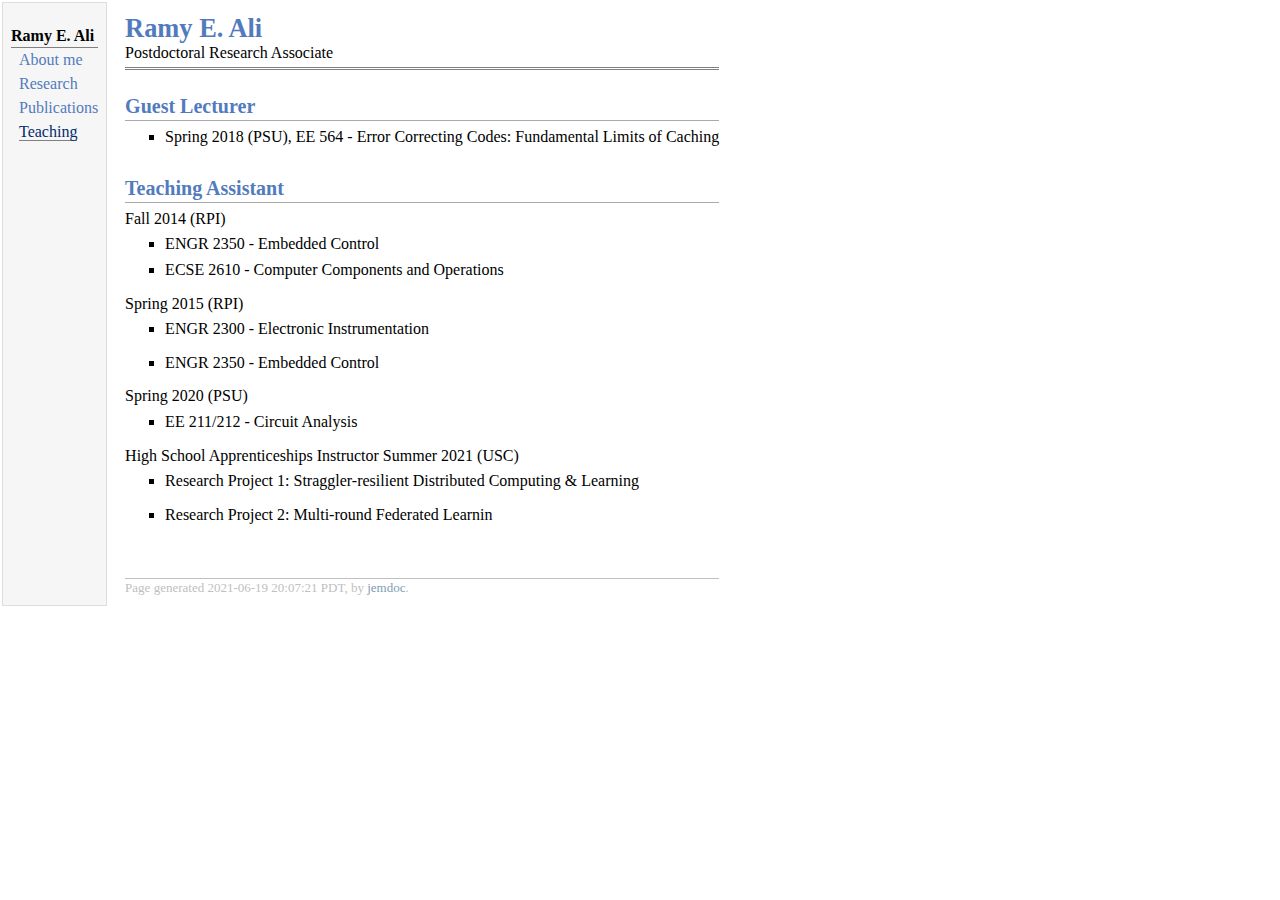
<file: teaching.html>
<!DOCTYPE html PUBLIC "-//W3C//DTD XHTML 1.1//EN"
  "http://www.w3.org/TR/xhtml11/DTD/xhtml11.dtd">
<html xmlns="http://www.w3.org/1999/xhtml" xml:lang="en">
<head>
<meta name="generator" content="jemdoc, see http://jemdoc.jaboc.net/" />
<meta http-equiv="Content-Type" content="text/html;charset=utf-8" />
<link rel="stylesheet" href="jemdoc.css" type="text/css" />
<title>Ramy E. Ali</title>
</head>
<body>
<table summary="Table for page layout." id="tlayout">
<tr valign="top">
<td id="layout-menu">
<div class="menu-category">Ramy E. Ali</div>
<div class="menu-item"><a href="index.html">About&nbsp;me</a></div>
<div class="menu-item"><a href="research.html">Research</a></div>
<div class="menu-item"><a href="publications.html">Publications</a></div>
<div class="menu-item"><a href="teaching.html" class="current">Teaching</a></div>
</td>
<td id="layout-content">
<div id="toptitle">
<h1>Ramy E. Ali</h1>
<div id="subtitle">Postdoctoral Research Associate</div>
</div>
<h2>Guest Lecturer</h2>
<ul>
<li><p>Spring 2018 (PSU), EE 564 - Error Correcting Codes: Fundamental Limits of Caching</p>
</li>
</ul>
<h2>Teaching Assistant</h2>
<p>Fall 2014 (RPI)</p>
<ul>
<li><p>ENGR 2350 - Embedded Control</p>
</li>
<li><p>ECSE 2610 - Computer Components and Operations</p>
</li>
</ul>
<p>Spring 2015 (RPI)</p>
<ul>
<li><p>ENGR 2300 - Electronic Instrumentation</p>
</li>
</ul>
<ul>
<li><p>ENGR 2350 - Embedded Control</p>
</li>
</ul>
<p>Spring 2020 (PSU)</p>
<ul>
<li><p>EE 211/212 - Circuit Analysis</p>
</li>
</ul>
<p>High School Apprenticeships Instructor
Summer 2021 (USC)</p>
<ul>
<li><p>Research Project 1: Straggler-resilient Distributed Computing &amp; Learning</p>
</li>
</ul>
<ul>
<li><p>Research Project 2: Multi-round Federated Learnin</p>
</li>
</ul>
<div id="footer">
<div id="footer-text">
Page generated 2021-06-19 20:07:21 PDT, by <a href="http://jemdoc.jaboc.net/">jemdoc</a>.
</div>
</div>
</td>
</tr>
</table>
</body>
</html>
</file>
<file: jemdoc.css>
/* Default css file for jemdoc. */

table#tlayout {
    border: none;
    border-collapse: separate;
    background: white;
}

body {
	background: white;
	font-family: Georgia, serif;
	padding-bottom: 8px;
	margin: 0;
}

#layout-menu {
	background: #f6f6f6;
	border: 1px solid #dddddd;
	padding-top: 0.5em;
	padding-left: 8px;
	padding-right: 8px;
	font-size: 1.0em;
	width: auto;
	white-space: nowrap;
    text-align: left;
    vertical-align: top;
}

#layout-menu td {
	background: #f4f4f4;
    vertical-align: top;
}

#layout-content {
	padding-top: 0.0em;
	padding-left: 1.0em;
	padding-right: 1.0em;
    border: none;
    background: white;
    text-align: left;
    vertical-align: top;
}

#layout-menu a {
	line-height: 1.5em;
	margin-left: 0.5em;
}

tt {
    background: #ffffdd;
}

pre, tt {
	font-size: 90%;
	font-family: monaco, monospace;
}

a, a > tt {
	color: #224b8d;
	text-decoration: none;
}

a:hover {
	border-bottom: 1px gray dotted;
}

#layout-menu a.current:link, #layout-menu a.current:visited {
	color: #022b6d;
	border-bottom: 1px gray solid;
}
#layout-menu a:link, #layout-menu a:visited, #layout-menu a:hover {
	color: #527bbd;
	text-decoration: none;
}
#layout-menu a:hover {
	text-decoration: none;
}

div.menu-category {
	border-bottom: 1px solid gray;
	margin-top: 0.8em;
	padding-top: 0.2em;
	padding-bottom: 0.1em;
	font-weight: bold;
}

div.menu-item {
	padding-left: 16px;
	text-indent: -16px;
}

div#toptitle {
	padding-bottom: 0.2em;
	margin-bottom: 1.5em;
	border-bottom: 3px double gray;
}

/* Reduce space if we begin the page with a title. */
div#toptitle + h2, div#toptitle + h3 {
	margin-top: -0.7em;
}

div#subtitle {
	margin-top: 0.0em;
	margin-bottom: 0.0em;
	padding-top: 0em;
	padding-bottom: 0.1em;
}

em {
	font-style: italic;
}

strong {
	font-weight: bold;
}


h1, h2, h3 {
	color: #527bbd;
	margin-top: 0.7em;
	margin-bottom: 0.3em;
	padding-bottom: 0.2em;
	line-height: 1.0;
	padding-top: 0.5em;
	border-bottom: 1px solid #aaaaaa;
}

h1 {
	font-size: 165%;
}

h2 {
	padding-top: 0.8em;
	font-size: 125%;
}

h2 + h3 {
    padding-top: 0.2em;
}

h3 {
	font-size: 110%;
	border-bottom: none;
}

p {
	margin-top: 0.0em;
	margin-bottom: 0.8em;
	padding: 0;
	line-height: 1.3;
}

pre {
	padding: 0;
	margin: 0;
}

div#footer {
	font-size: small;
	border-top: 1px solid #c0c0c0;
	padding-top: 0.1em;
	margin-top: 4.0em;
	color: #c0c0c0;
}

div#footer a {
	color: #80a0b0;
}

div#footer-text {
	float: left;
	padding-bottom: 8px;
}

ul, ol, dl {
	margin-top: 0.2em;
	padding-top: 0;
	margin-bottom: 0.8em;
}

dt {
	margin-top: 0.5em;
	margin-bottom: 0;
}

dl {
	margin-left: 20px;
}

dd {
	color: #222222;
}

dd > *:first-child {
	margin-top: 0;
}

ul {
	list-style-position: outside;
	list-style-type: square;
}

p + ul, p + ol {
	margin-top: -0.5em;
}

li ul, li ol {
	margin-top: -0.3em;
}

ol {
	list-style-position: outside;
	list-style-type: decimal;
}

li p, dd p {
	margin-bottom: 0.3em;
}


ol ol {
	list-style-type: lower-alpha;
}

ol ol ol {
	list-style-type: lower-roman;
}

p + div.codeblock {
	margin-top: -0.6em;
}

div.codeblock, div.infoblock {
	margin-right: 0%;
	margin-top: 1.2em;
	margin-bottom: 1.3em;
}

div.blocktitle {
	font-weight: bold;
	color: #cd7b62;
	margin-top: 1.2em;
	margin-bottom: 0.1em;
}

div.blockcontent {
	border: 1px solid silver;
	padding: 0.3em 0.5em;
}

div.infoblock > div.blockcontent {
	background: #ffffee;
}

div.blockcontent p + ul, div.blockcontent p + ol {
	margin-top: 0.4em;
}

div.infoblock p {
	margin-bottom: 0em;
}

div.infoblock li p, div.infoblock dd p {
	margin-bottom: 0.5em;
}

div.infoblock p + p {
	margin-top: 0.8em;
}

div.codeblock > div.blockcontent {
	background: #f6f6f6;
}

span.pycommand {
	color: #000070;
}

span.statement {
	color: #008800;
}
span.builtin {
	color: #000088;
}
span.special {
	color: #990000;
}
span.operator {
	color: #880000;
}
span.error {
	color: #aa0000;
}
span.comment, span.comment > *, span.string, span.string > * {
	color: #606060;
}

@media print {
	#layout-menu { display: none; }
}

#fwtitle {
	margin: 2px;
}

#fwtitle #toptitle {
	padding-left: 0.5em;
	margin-bottom: 0.5em;
}

#layout-content h1:first-child, #layout-content h2:first-child, #layout-content h3:first-child {
	margin-top: -0.7em;
}

div#toptitle h1, #layout-content div#toptitle h1 {
	margin-bottom: 0.0em;
	padding-bottom: 0.1em;
	padding-top: 0;
	margin-top: 0.5em;
	border-bottom: none;
}

img.eq {
	padding: 0;
	padding-left: 0.1em;
	padding-right: 0.1em;
	margin: 0;
}

img.eqwl {
	padding-left: 2em;
	padding-top: 0.6em;
	padding-bottom: 0.2em;
	margin: 0;
}

table {
    border: 2px solid black;
    border-collapse: collapse;
}

td {
    padding: 2px;
    padding-left: 0.5em;
    padding-right: 0.5em;
    text-align: center;
    border: 1px solid gray;
}

table + table {
    margin-top: 1em;
}

tr.heading {
    font-weight: bold;
    border-bottom: 2px solid black;
}

img {
    border: none;
}

table.imgtable, table.imgtable td {
    border: none;
    text-align: left;
}
</file>
<file: styles/generic.css>
body {
	font-family:Arial, Helvetica, sans-serif;
	font-size:85%;
	font-weight:normal;
	background-color:white ;
	padding-bottom: 8px;
	margin: 0;


	}


a {
	color:#336699; /* THIS SETS DEFAULT COLOR FOR LINKS */
	text-decoration:none;
	}
a:hover {
	text-decoration:underline;
	}
br.clear {
	clear:both;
	}
h2, h3 {
	color: #527bbd;
	margin-top: 0.7em;
	margin-bottom: 0.3em;
	padding-bottom: 0.2em;
	line-height: 1.0;
	padding-top: 0.5em;
	border-bottom: 1px solid #aaaaaa;
}

h1 {
	font-size: 165%;
}

h2 {
	padding-top: 0.8em;
	font-size: 125%;
}

h2 + h3 {
    padding-top: 0.2em;
}

h3 {
	font-size: 110%;
	border-bottom: none;
}

p {
	margin-top: 0.0em;
	margin-bottom: 0.8em;
	padding: 0;
	line-height: 1.3;
}
pre {
	padding: 0;
	margin: 0;
}

div#footer {
	font-size: small;
	border-top: 1px solid #c0c0c0;
	padding-top: 0.1em;
	margin-top: 4.0em;
	color: #c0c0c0;
}

div#footer a {
	color: #80a0b0;
}

div#footer-text {
	float: left;
	padding-bottom: 8px;
}

ul, ol, dl {
	margin-top: 0.2em;
	padding-top: 0;
	margin-bottom: 0.8em;
}

dt {
	margin-top: 0.5em;
	margin-bottom: 0;
}

dl {
	margin-left: 20px;
}

dd {
	color: #222222;
}

dd > *:first-child {
	margin-top: 0;
}

ul {
	list-style-position: outside;
	list-style-type: square;
}



p + ul, p + ol {
	margin-top: -0.5em;
}

li ul, li ol {
	margin-top: -0.3em;
}

ol {
	list-style-position: outside;
	list-style-type: decimal;
}

li p, dd p {
	margin-bottom: 0.3em;
}


ol ol {
	list-style-type: lower-alpha;
}

ol ol ol {
	list-style-type: lower-roman;
}
	
/*** WRAP ***/
#wrap {
	margin-left:100px;
	margin-right:100px;
	width:1000px;
	}
	
/*** BACKGROUND GIF IMAGES ***/
#wrap {
	background:white;  /* home page only */
	}
.full #wrap {
	background:url(../images/bgInside.gif) repeat-y;  /* inner page, 2-column layout */
	}
.threeColumn #wrap {
	background:white;  /* inner page, 3-column layout */
	}

/*** MASTHEAD (ALL PAGES) ***/
#masthead {
	color:#fff;
	width:1000px;
	}
#logo {
	float:left;
	margin:14px 0 0 15px;
	}
#search2 {  /* NOTE: COE LINK IS CONTAINED IN SEARCH DIV */
	float:right;
	text-align:right;
	width:300px;
	}
	#search div {
		padding:2px 3px 3px 2px;
		margin:0 2px 0 0;
		}
	#search h1 {
		font-size:12px;
		padding:14px 10px 5px 0;
		}
	#search a {
		color:#FFF;
		}
	#search a:hover {
		font-weight:bold;
		text-decoration:none;
		}
	#search form {
		}
		#searchSelect {
			border:1px solid #afafaf;
			margin:0 0 2px 0;
			width:181px;
			}
		#searchText {
			background:#e5e5e5;
			border:1px solid #ccc;
			font-size:1.1em;
			margin:0 2px 0 0;
			width:152px;
			float:left;
			}
		#go {
			background:#ccc;
			border:1px solid #afafaf;
			color:#000000;
			font-size:1.1em;
			margin:0;
			padding:0;
			width:22px;
			float:right;
			}
#search {  /* NOTE: COE LINK IS CONTAINED IN SEARCH DIV */
	float:right;
	text-align:right;
	width:188px;
	}
	#search div {
		padding:2px 3px 3px 2px;
		margin:0 2px 0 0;
		}
	#search h1 {
		font-size:12px;
		padding:14px 10px 5px 0;
		}
	#search a {
		color:#FFF;
		}
	#search a:hover {
		font-weight:bold;
		text-decoration:none;
		}
	#search form {
		}
		#searchSelect {
			border:1px solid #afafaf;
			margin:0 0 2px 0;
			width:181px;
			}
		#searchText {
			background:#e5e5e5;
			border:1px solid #ccc;
			font-size:1.1em;
			margin:0 2px 0 0;
			width:152px;
			float:left;
			}
		#go {
			background:#ccc;
			border:1px solid #afafaf;
			color:#000000;
			font-size:1.1em;
			margin:0;
			padding:0;
			width:22px;
			float:right;
			}
#department.tagline {
	float:left;
	margin:31px 0 0 0;
	padding-top:2px;
	}
	#department.tagline h1.prefixDepartment {
		font-size:1.4em;
		line-height:1.6em;
		}
	#department.tagline h1.whichDepartment {
		font-size:2.2em;
		line-height:1.1em;		
		padding:0 0 5px 0;
		border-bottom:solid 1px #fff;
		}
	#department.tagline p {
		padding:5px 0 15px 0;
		}
#department {
	float:left;
	margin:31px 0 22px 0;
	padding-top:10px;
	}
	#department h1.prefixDepartment {
		font-size:1.4em;
		line-height:1.6em;
		}
	#department h1.whichDepartment1 {
		font-size:2.2em;
		line-height:1.1em;		
		padding:0 0 5px 0;
		}	
	#department h1.whichDepartment {
		font-size:2.2em;
		line-height:1.1em;		
		padding:0 0 5px 0;
		border-bottom:solid 1px #fff;
		}	
		
/*** CONTENT ***/
#content {
	width:1000px;
	}

/*** HORIZONTAL NAV BAR (ALL PAGES) ***/
#primaryNavigation {
	font-size:1.2em;
	width:1000px;	
	}
	#primaryNavigation ul {
		margin:0 0 0 15px;
		}
	#primaryNavigation li {
		float:left;
		padding-left:1px;
		}
	#primaryNavigation a {
		background:url(../images/borderNavigation.gif) no-repeat right 9px;
		color:#FFF;
		display:block;
		padding:0 0 0 5px;
		}
	#primaryNavigation li.last a, #primaryNavigation li.activeLeft a {
		background-image:none;
		}
	#primaryNavigation li.active a {
		background:url(../images/tabLeft.gif) no-repeat top left;
		}
	#primaryNavigation span {
		display:block;
		padding:8px 20px 8px 20px;
		}
	#primaryNavigation li.active span {
		background:url(../images/tabRight.gif) no-repeat top right;
		padding:8px 20px 8px 20px;
		}

/*** BODY ***/
#body {
	width:1000px;
	border-top:solid 6px #FFF;
	}
		
/*** FIRST COLUMN (ALL PAGES) ***/
#firstColumn {
	float:left;
	font-size:1.2em;
	padding:20px 0;
	width:192px;
	border-top:solid 1px #d2d2d2 ;
	}
#formNavigation { /* THIS STYLES THE QUICK LINKS DROPDOWN MENU */
	}
	#formNavigation h1 {
		font-weight:normal;
		margin:0 0 8px 15px;
		color:#336699;
		}
	#formNavigation form {
		margin:0 0 13px 15px;
		}
	#formNavigation select {
		width:163px;
		}
		
/*** FIRST COLUMN SECONDARY NAVIGATION (ALL PAGES) ***/
#secondaryNavigation ul {
	width:192px;
	}
#secondaryNavigation li {
	line-height:1.5em;
	border-bottom:1px solid #d2d2d2 ;
	}
#secondaryNavigation li a {
	display:block;
	padding:2px 0 3px 15px;
	}
#secondaryNavigation li.active a {
	color:#fff;
	text-decoration:none;
	}
#secondaryNavigation a {
	/*color:#4c4c4c;*/
	color:#000055;
	font-weight:bold;
	
	}
#secondaryNavigation a:hover {
	color:#fff;
	text-decoration:none;
	}

/*** FIRST COLUMN SUBNAVIGATION (ALL PAGES) ***/
#subNavigation {
	margin:0 0 15px 0;
	padding:0 0 0 0;
	}
	#subNavigation h1 {
		color:#fff;
		font-size:13px;
		line-height:13px;
		padding:6px 0;
		text-indent:15px;
		font-weight:bold;
		}
	#subNavigation ul {
		background-color:#ededed;
		}
	#subNavigation li {
		line-height:12px;
		padding:7px 0 5px 15px;
		border-top:1px solid #b4b4b4;
		}
	#subNavigation li.active a {
		color:#336699;
		}
	#subNavigation li ul {
		padding:7px 0 0 0;
		background-color:#ededed;
		}
	#subNavigation li li {
		padding:7px 0 5px 12px;
		background-color:#ededed;
		border:0;
		}
	#subNavigation li li.active {
		background:url(../images/bullet.gif) no-repeat left 10px;
		}
	#subNavigation li li.active a {
		color:#336699;
		}
	#subNavigation a {
		color:#4c4c4c;
		}
	#subNavigation a:hover {
		color:#336699;
		text-decoration:none;
		}
			
/*** SECOND COLUMN (HOME PAGE ONLY) ***/
#secondColumn {
	float:left;
	width:351px;
	border-top:solid 1px #d2d2d2 ;
	}
body.index #secondColumn #copy {
	margin:18px 0 0 0;
	width:auto;
	}
body.index #secondColumn #copy h1 { /* STYLES HEADING TO INTRO PARAGRAPHS */
	font-size:1.5em;
	margin:0 15px 10px 5px;
	padding:0;
	text-indent:0;
	}
body.index #secondColumn #copy p { /* STYLES INTRO PARAGRAPHS */
	line-height:1.6em;
	margin:0 15px 16px 5px;
	color:#4c4c4c;
	}
#latestNews {
	width:337px;
	}
#latestNews h1 { /* THIS STYLES LATEST NEWS HEADING */
	font-size:1.5em;
	padding:6px 0 7px 0;
	text-indent:5px;
	background-color:#ededed;
	}
.story { /* THIS STYLES NEWS ITEMS */
	margin:8px 0 15px 5px;
	}
#secondColumn #latestNews .story h1 {
	font-size:1em;
	line-height:1.6em;
	padding:0;
	text-indent:0;
	width:auto;
	}
.story img {
	border:1px solid #4c4c4c;
	float:left;
	margin:0 7px 0 0;
	}
.story p, .story h2 { /* THIS STYLES TEXT IN NEWS ITEMS */
	font-weight:normal;
	line-height:1.6em;
	color:#4c4c4c;
	}

/*** THIRD COLUMN (HOME PAGE ONLY) ***/
#thirdColumn {
	float:left;
	width:229px;
	padding:0 0 50px 0;
	border-top:solid 1px #d2d2d2 ;
	}
#featureStory {
	margin:0 0 7px 3px;
	width:226px;
	}
	#featureStory h1 {
		color:#fff;
		font-size:1.5em;
		margin:0 0 4px 0;
		padding:4px 3px 5px 0;
		text-indent:18px;
		width:226px;
		}
	#featureStory p {
		color:#4c4c4c;
		line-height:1.6em;
		margin:0 11px 0 7px;
		}
	#featureStory h2 {
		font-weight:normal;
		line-height:1.6em;
		margin:0 0 0 7px;
		}
#upcomingEvents {
	margin:0 0 0 3px;
	}
	#upcomingEvents h1 {
		color:#fff;
		font-size:1.5em;
		margin:0 0 4px 0;
		padding:4px 3px 5px 0;
		text-indent:18px;
		width:226px;
		}
	#upcomingEvents .event {
		margin:13px 0 14px 0;
		}
	#upcomingEvents .event h1 {
		font-size:1em;
		line-height:1.6em;
		margin:0 0 0 7px;
		text-indent:0;	
		padding:0;
		width:auto;	/* resets h1 width from #upcomingEvents div */			
		}
	#upcomingEvents .event p {
		font-size:1em;
		line-height:1.6em;
		margin:0 15px 0 7px;
		color:#4c4c4c;
		}
	#upcomingEvents .event h2 {
		line-height:1.6em;
		margin:0 0 0 7px;
		}
		
/*** FOOTER ***/
#footer {
	clear:both;
	color:#fff;
	font-size:1em;
	letter-spacing:-.05em;
	padding:9px 0;
	text-align:center;
	width:1000px;
	}
	#footer a {
		color:#fff;
		}
	#footer li {
		display:inline;
		padding:0 3px;
		}
		
/*** WIDE COLUMN (INNER PAGE, TWO COLUMN LAYOUT) ***/
#wideColumn {
	float:left;
	width:683px;
	border-top:solid 1px #d2d2d2 ;
	padding-top:20px;
	}
#blurb {
	margin:10px 0 0 7px;
	width:676px;
	height:40px;
	}
	#blurb img {
		width:526px;
		margin-left: 25px; 
		margin-top: 20px;
		}
	#blurb h1 {
		font-size:20px;
		font-weight:normal;
		padding:10px 15px 15px 15px;
		color:#fff;
		width:359px;
		float:left;
		}
	#blurb p {
		font-size:11px;
		line-height:16px;
		padding:0 15px 15px 15px;
		color:#fff;
		width:359px;
		float:left;
		}
#no-blurb {
	margin:0 0 0 7px;
	width:676px;
	height:200px;
	}
	#no-blurb img {
		width:526px;
		margin-left: 25px; 
		}
#no-blurb2 {
	margin:0 0 0 7px;
	width:676px;
	height:130px;
	}
	#no-blurb2 img {
		margin-left: 25px; 
		}
#wideColumn #copy {
	margin:0 0 0 5px;
	width:676px;
	}
	#wideColumn #copy h1 {
		font-size:15px;
		font-weight:normal;
		margin:10px 0;
		padding:7px 0 6px 0;
		text-indent:5px;
		background-color:#ededed;
		}
	#wideColumn #copy h1.no-blurb {
		margin:0 0 10px 0;
		}
	#wideColumn #copy h2 {
		font-size:14px;
		font-weight:normal;
		margin:10px 0 0 7px;
		padding:0 8px 4px 0;
		text-align:justify;
		}
	#wideColumn #copy p {
		line-height:16px;
		margin:0 7px 16px 7px;
		padding:0;
		color:#4c4c4c;
		}
	#wideColumn #copy img {
		border:0px solid #4c4c4c;
		float:left;
		margin:4px 7px 0 7px;
		}
	#wideColumn #copy #bulletList {
		line-height:16px;
		margin:0 7px 16px 7px;
		padding:0;
		color:#4c4c4c;
		}
	#wideColumn #copy #numberList {
		line-height:16px;
		margin:0 7px 16px 7px;
		padding:0;
		color:#4c4c4c;
		}
	#wideColumn #copy ol {
		line-height:16px;
		margin:0 7px 16px 20px;
		padding:10px;
		color:#4c4c4c;
		}
	#wideColumn #copy ul {
		line-height:16px;
		margin:0 7px 16px 20px;
		padding:10px;
		color:#4c4c4c;
		}

	#wideColumn #copy #table {
		line-height:16px;
		margin:0 7px 16px 7px;
		padding:0;
		color:#4c4c4c;
		}
	#wideColumn #copy .profile {
		margin:0 0 22px 7px;
		padding:0 15px 0 0;
		clear:left;
		border-top:solid 1px #d2d2d2 ;
		}
		#wideColumn #copy .profile img {
			float:left;
			border:solid 1px #4c4c4c;
			margin:5px 10px 5px 0;
			}
		#wideColumn #copy .profile h2 {
			/*font-size:10px;*/
			line-height:20px;
			padding:0;
			margin-top:5px;
			text-indent:0;
			background:none;
			font-weight:bold;
			color:#4c4c4c;
			}
		#wideColumn #copy .profile p {
			line-height:15px;
			margin:0 0 0 0;
			text-align:justify;
			color:#4c4c4c;
			}

/*** SECOND COLUMN (INNER PAGE, THREE COLUMN LAYOUT) ***/
#secondColumn #copy img {
	border:1px solid #4c4c4c;
	float:left;
	margin:4px 7px 0 7px;
	}
body.threeColumn #secondColumn {
	float:left;
	width:398px;
	border-top:solid 1px #d2d2d2 ;
	padding-top:20px;
	}
	body.threeColumn #secondColumn #blurb {
		margin:0 0 0 7px;
		width:384px;
		height:176px;
		}
		body.threeColumn #secondColumn #blurb img {
			float:left;
			}
		body.threeColumn #secondColumn #blurb h1 {
			font-size:20px;
			font-weight:normal;
			padding:25px 15px 15px 15px;
			color:#fff;
			width:216px;
			float:left;
			}
		body.threeColumn #secondColumn #blurb p {
			font-size:11px;
			line-height:16px;
			padding:0 15px 15px 15px;
			color:#fff;
			width:216px;
			float:left;
			}		
	body.threeColumn #secondColumn #no-blurb {
		margin:0 0 0 7px;
		width:384px;
		}
		body.threeColumn #secondColumn #no-blurb img {
			float:left;
			}
	body.threeColumn #secondColumn #copy {
		margin:0 7px;
		width:384px;
		}
		body.threeColumn #secondColumn #copy h1 {
			background-color:#ededed;
			font-size:15px;
			font-weight:normal;
			margin:10px 0;
			padding:7px 0 6px 0;
			text-indent:5px;
			}
		body.threeColumn #secondColumn #copy h1.no-blurb {
			background-color:#ededed;
			margin-top:0;
			}
		body.threeColumn #secondColumn #copy h2 {
			font-size:12px;
			margin:10px 0 0 7px;
			padding:0 0 4px 0;
			}
		body.threeColumn #secondColumn #copy p {
			line-height:16px;
			margin:0 0 16px 7px;
			padding:0;
			color:#4c4c4c;
			}
		body.threeColumn #secondColumn #copy #numberList {
			color:#4c4c4c;
			}
		body.threeColumn #secondColumn #copy #bulletList {
			color:#4c4c4c;
			}
		body.threeColumn #secondColumn #copy #table {
			color:#4c4c4c;
			}
			
/*** THIRD COLUMN (INNER PAGE, THREE COLUMN LAYOUT) ***/
body.threeColumn #thirdColumn {
	float:left;
	width:185px;
	padding-top:20px;
	}
body.threeColumn #thirdColumn #image {
	margin:0 0 25px 0;
	}
	body.threeColumn #thirdColumn #image p {
		margin:0 0 25px 0;
		padding:3px 1px 0 2px;
		color:#4c4c4c;
		}
		
/*** EXTENDED NAVIGATION (INNER PAGE, THREE COLUMN LAYOUT) ***/
body.threeColumn #extendedNavigation {
	margin:0 0 25px 0;
	color:#fff;
	}
	body.threeColumn #extendedNavigation h1 {
		font-size:13px;
		line-height:15px;
		padding:6px 0 6px 0;
		text-indent:15px;
			}
	body.threeColumn #extendedNavigation ul {
		background-color:#ededed;
		}		
	body.threeColumn #extendedNavigation li {
		font-size:13px;
		line-height:12px;
		padding:7px 0 5px 15px;
		border-top:1px solid #b4b4b4;
		}
	body.threeColumn #extendedNavigation li ul {
		padding:7px 0 0 0;
		background-color:#ededed;
		}
	body.threeColumn #extendedNavigation li.active a {
		color:#336699;
		}
	body.threeColumn #extendedNavigation li li {
		background-color:#ededed;
		border:0;
		padding:7px 0 5px 12px;
		}
	body.threeColumn #extendedNavigation li li.active {
		background:url(../images/bullet.gif) no-repeat left 10px;
		}
	body.threeColumn #extendedNavigation li li.active a {
		color:#336699;
		}
	body.threeColumn #extendedNavigation a {
		color:#4c4c4c;
		}
	body.threeColumn #extendedNavigation a:hover {
		color:#336699;
		text-decoration:none;
		}

/*** RELATED LINKS (INNER PAGE, THREE COLUMN LAYOUT) ***/
body.threeColumn #relatedLinks {
	padding:15px 10px 15px 10px;
	}
	body.threeColumn #relatedLinks h1 {
		font-size:13px;
		color:#fff;
		}
	body.threeColumn #relatedLinks ul {
		padding-bottom:5px;
		}
	body.threeColumn #relatedLinks li {
		font-size:13px;
		line-height:12px;
		padding:15px 7px 0 10px;
		}
	body.threeColumn #relatedLinks a {
		color:#fff;
		}

/*** FACULTY PROFILE ***/
#profileHeading {
	margin:0 0 0 7px;
	width:676px;
	height:176px;
	}
	#profileHeading img {
		float:left;
		}
	#profileHeading h1 {
		font-size:18px;
		font-weight:normal;
		padding:12px 12px 2px 12px;
		color:#fff;
		width:419px;
		float:left;
		}
	#profileHeading h2 {
		font-size:11px;
		line-height:16px;
		font-weight:normal;
		padding:0 12px;
		color:#fff;
		width:419px;
		float:left;
		}
	#profileHeading #contactInfo {
		width:419px;
		float:left;
		padding:12px;
		}
	#profileHeading #contactInfo p {
		font-size:11px;
		line-height:16px;
		color:#fff;
		}
	#profileHeading #contactInfo a {
		color:#fff;
		text-decoration:underline;
		}

/*** TABLES ***/

#table {
	margin:0 14px 20px 11px;
	padding-top:7px;
	border-collapse: collapse;

	}
	#table tr th {
		background-color:#ededed;
		border:1px solid #4c4c4c;
		padding:4px;
		text-align:center;
		font-weight:bold;
		}
	#table tr th.left {
		text-align:left;
		}
	#table tr td {
		border:1px solid #4c4c4c;
		padding:4px;
		text-align:center;
		}
	#table tr td.left {
		border:1px solid #4c4c4c;
		padding:4px;
		text-align:left;
		}

/*** TEXT FORMATTING ***/
.bold {
	font-weight:bold;
	}
.ital {
	font-style:italic;
	}

/*** LISTS ***/
#bulletList ul {
	list-style:square;
	padding:0 7px 6px 20px;
	}
#bulletList li {
	padding-bottom:10px;
	line-height:12px;
	}
#numberList ul {
	list-style:decimal;
	padding:0 7px 6px 25px;
	}
#numberList li {
	padding-bottom:10px;
	line-height:12px;
	}


table.sample {
	border-width: 1px;
	border-spacing: 2px;
	border-style: outset;
	border-color: gray;
	border-collapse: separate;
	background-color: white;
}
table.sample th {
	border-width: 1px;
	padding: 1px;
	border-style: inset;
	border-color: gray;
	background-color: white;
	-moz-border-radius: 0px 0px 0px 0px;
}
table.sample td {
	border-width: 1px;
	padding: 1px;
	border-style: inset;
	border-color: gray;
	background-color: white;
	-moz-border-radius: 0px 0px 0px 0px;
}
</file>
<file: styles/electrical.css>
@charset "utf-8";
/* CSS Document */

/* 	INFO 

COLORS
dark blue: #003366
green: #BBCAE8
orange: #336699
midnight: #4c4c4c
gray: #d2d2d2 
light gray: #ededed

*/

#electrical #department {  /* THIS EXTENDS THE RULE IN THE PENN STATE MARK - MUST BE RECOLORED IF BACKGROUND COLOR CHANGES */
	background:url(../images/logoLine.gif) no-repeat left top;
	}
#electrical #masthead, #electrical #footer {
	background-color:#FFFFFF;
	}
#electrical #department h1.whichDepartment {
	border-color:#FFFFFF;
	}

/*** HORIZONTAL NAV BAR (ALL PAGES) ***/
#electrical #primaryNavigation {
	background-color:#FFFFFF; /* THIS COLORS THE HORIZONTAL NAV BAR BACKGROUND */
	}
#electrical #primaryNavigation li.active a {
	color:#003366; /* THIS COLORS THE TEXT IN THE ACTIVE LINK */
	}

/*** FIRST COLUMN SECONDARY NAVIGATION (ALL PAGES) ***/
#electrical #secondaryNavigation a:hover {
	background:#003366;
	}
#electrical #secondaryNavigation li.active a {
	background:#FFFFFF;
	}

/*** FIRST COLUMN SUBNAVIGATION (ALL PAGES) ***/
#electrical #subNavigation {
	border-bottom:solid 10px #FFFFFF;
	}
#electrical #subNavigation h1 {
	background-color:#FFFFFF;
	}
	
/*** SECOND COLUMN (HOME PAGE ONLY) ***/
#electrical #copy h1 {
	color:#003366;
	}
#electrical #latestNews h1 {
	color:#003366;
	}
#electrical #latestNews h2 {
	color:#003366;
	}

/*** SECOND COLUMN (INNER PAGE, THREE COLUMN LAYOUT) ***/

body.threeColumn #secondColumn #copy h1 {
	color:#003366;
	}
body.threeColumn #secondColumn #copy h2 {
	color:#003366;
	}
body.threeColumn #secondColumn #copy h1.no-blurb {
	color:#003366;
	}
	
/*** EXTENDED NAVIGATION (INNER PAGE, THREE COLUMN LAYOUT) ***/
body.threeColumn #extendedNavigation {
	border-bottom:solid 10px #FFFFFF;
	}
body.threeColumn #extendedNavigation h1 {
	background-color:#FFFFFF;
	}
		
/*** RELATED LINKS (INNER PAGE, THREE COLUMN LAYOUT) ***/
#electrical #relatedLinks {
	background-color:#003366;
	}

/*** WIDE COLUMN (INNER PAGE, TWO COLUMN LAYOUT ***/
#electrical #blurb {
	background-color:#FFFFFF;
	}
#electrical #wideColumn #copy h2 {
	color:#003366;
	}
	
/*** THIRD COLUMN (HOME PAGE ONLY) ***/
#electrical #featureStory h1, #electrical #upcomingEvents h1 {
	background:url(../images/lineThickVertical.gif) no-repeat 7px 6px #FFFFFF;
	}
#electrical #upcomingEvents .event h2 {	
	color:#003366;
	}

/*** FACULTY PROFILE ***/
#electrical #profileHeading {
	background-color:#FFFFFF;
	}
</file>
